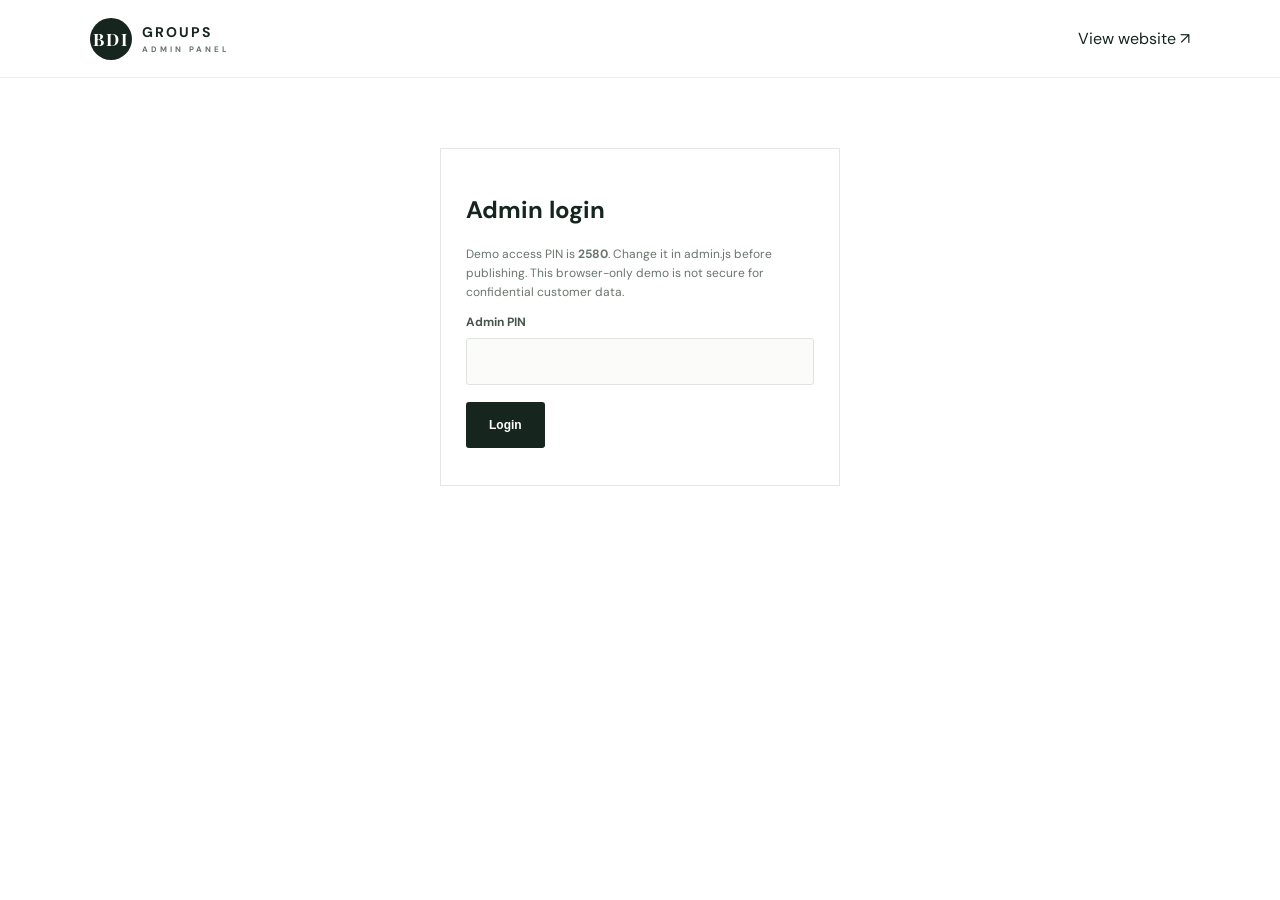
<file: admin.html>
<!doctype html><html lang="en"><head><meta charset="utf-8"><meta name="viewport" content="width=device-width,initial-scale=1"><title>BDI Groups Admin</title><link rel="stylesheet" href="style.css"><style>
.admin-wrap{max-width:1050px;margin:45px auto;padding:0 20px}.admin-card{border:1px solid #e3e8e2;padding:24px;border-radius:6px;margin:18px 0;background:#fff}.admin-card h2{font-family:'Playfair Display';margin-top:0}.admin-actions{display:flex;gap:10px;flex-wrap:wrap}.admin-table{width:100%;border-collapse:collapse;font-size:13px}.admin-table th,.admin-table td{text-align:left;padding:11px;border-bottom:1px solid #e7ebe6;vertical-align:top}.admin-table th{background:#f4f6f2}.hidden{display:none}.danger{background:#8b302c;color:white}.secondary{background:#e8eee8;color:#17251f}.quote-grid{display:grid;grid-template-columns:1fr 1fr;gap:12px}.hint{color:#68756c;font-size:12px;line-height:1.6}.loginbox{max-width:400px;margin:70px auto;padding:25px;border:1px solid #e2e7e1}@media(max-width:650px){.admin-table{display:block;overflow-x:auto}.quote-grid{grid-template-columns:1fr}}
</style></head><body><header class="topbar"><a class="brand" href="index.html"><span class="brand-mark">BDI</span><span>GROUPS<small>ADMIN PANEL</small></span></a><a href="index.html">View website ↗</a></header>
<div class="admin-wrap"><section id="login" class="loginbox"><h2>Admin login</h2><p class="hint">Demo access PIN is <b>2580</b>. Change it in admin.js before publishing. This browser-only demo is not secure for confidential customer data.</p><label>Admin PIN<input id="pin" type="password" inputmode="numeric"></label><button class="btn primary" id="loginBtn">Login</button><p id="loginMsg" class="hint"></p></section>
<div id="dashboard" class="hidden"><h1>BDI Groups Dashboard</h1><p class="hint">Manage enquiries, add portfolio photos and prepare printable quotations. Data is saved in this browser only.</p>
<section class="admin-card"><h2>Customer enquiries</h2><div class="admin-actions"><button class="btn secondary" id="exportBtn">Export enquiries CSV</button><button class="btn danger" id="clearBtn">Clear all enquiries</button></div><div id="leads"></div></section>
<section class="admin-card"><h2>Add project photo to gallery</h2><label>Project title<input id="photoTitle" placeholder="e.g. Modern modular kitchen"></label><label>Select photo<input id="photoFile" type="file" accept="image/*"></label><button class="btn primary" id="addPhoto">Add to gallery</button><div id="photos"></div></section>
<section class="admin-card"><h2>Create project quotation</h2><div class="quote-grid"><label>Customer name<input id="qName"></label><label>Phone number<input id="qPhone"></label><label>Project location<input id="qLocation"></label><label>Quotation date<input id="qDate" type="date"></label><label>Project / work description<input id="qWork" placeholder="Complete home interiors"></label><label>Estimated amount (₹)<input id="qAmount" type="number" min="0"></label></div><label>Notes / payment terms<textarea id="qNotes" rows="3" placeholder="Validity, payment schedule, exclusions..."></textarea></label><div class="admin-actions"><button class="btn primary" id="printQuote">Preview / Print quotation</button></div><p class="hint">Confirm measurements, materials, taxes, exclusions and payment milestones with the customer before issuing a final quotation.</p></section>
</div></div><script src="admin.js"></script></body></html>
</file>
<file: style.css>
@import url('https://fonts.googleapis.com/css2?family=DM+Sans:wght@400;500;600;700&family=Playfair+Display:ital,wght@0,600;0,700;1,600&display=swap');
:root{--ink:#17251f;--muted:#66736c;--cream:#f5f3ed;--gold:#bd9560}*{box-sizing:border-box}html{scroll-behavior:smooth}body{margin:0;color:var(--ink);font-family:'DM Sans',sans-serif;background:#fff}a{color:inherit;text-decoration:none}.topbar{height:78px;padding:0 7%;display:flex;align-items:center;justify-content:space-between;background:#fff;position:sticky;top:0;z-index:10;border-bottom:1px solid #eceee9}.brand{display:flex;gap:10px;align-items:center;font-weight:700;letter-spacing:2px;font-size:14px}.brand small{display:block;font-size:8px;letter-spacing:3px;color:var(--muted);margin-top:3px}.brand-mark{background:var(--ink);color:#fff;border-radius:50%;width:42px;height:42px;display:grid;place-items:center;font-family:'Playfair Display';font-size:17px}.navright{display:flex;align-items:center;gap:18px}nav{display:flex;gap:30px;font-size:13px;font-weight:600}nav a:hover{color:#a57b48}.lang{border:1px solid #dce2db;background:#f7f8f5;border-radius:3px;padding:9px 12px;cursor:pointer;font-weight:700}.menu-btn{display:none;border:0;background:none;font-size:25px}.hero{min-height:610px;padding:75px 7%;display:grid;grid-template-columns:1fr 1fr;gap:40px;align-items:center;background:var(--cream);overflow:hidden}.eyebrow{font-size:10px;font-weight:700;letter-spacing:3px;color:#9a774d}.hero h1{font-family:'Playfair Display',serif;font-size:clamp(44px,5.3vw,72px);line-height:1.07;margin:18px 0}.hero h1 em{color:#8b9b87}.intro{max-width:480px;color:var(--muted);line-height:1.8;font-size:15px}.actions{display:flex;gap:13px;flex-wrap:wrap;margin-top:30px}.btn{display:inline-flex;align-items:center;justify-content:center;padding:15px 22px;border-radius:3px;font-size:12px;font-weight:700;border:1px solid transparent;cursor:pointer}.primary{background:var(--ink);color:white}.ghost{border-color:#b9c0b7}.trust{font-size:11px;color:#7b857d;margin-top:35px}.hero-art{height:420px;position:relative;background:#e4e9e0;border-radius:4px;overflow:hidden}.sun{position:absolute;width:170px;height:170px;border-radius:50%;background:#d5c5a8;right:14%;top:9%}.wall-panel{position:absolute;right:0;top:0;width:35%;height:100%;background:repeating-linear-gradient(90deg,#b5a28a 0 4px,#c6b69f 4px 8px)}.sofa{position:absolute;left:10%;bottom:17%;width:65%;height:34%;background:#899b8d;border-radius:22px 22px 7px 7px;box-shadow:0 18px 25px #53665b33}.sofa:before{content:'';position:absolute;left:5%;right:5%;top:-23%;height:40%;background:#9eae9f;border-radius:15px 15px 3px 3px}.sofa i,.sofa b{position:absolute;top:5%;width:27%;height:85%;background:#a9b7a8;border-radius:10px}.sofa i{left:5%}.sofa b{right:5%}.table{position:absolute;left:29%;bottom:8%;width:32%;height:9%;background:#8d6848;border-radius:50%;box-shadow:0 10px 0 #6d503a}.plant{position:absolute;right:9%;bottom:17%;font-size:65px;color:#617c64}.section{padding:90px 7%}.section-head{text-align:center;max-width:650px;margin:0 auto 42px}.section-head h2,.offer h2{font:600 clamp(30px,3.5vw,45px)/1.2 'Playfair Display',serif;margin:12px 0}.section-head p:not(.eyebrow){color:var(--muted);font-size:14px;line-height:1.7}.cards{display:grid;grid-template-columns:repeat(4,1fr);gap:16px}.card{padding:27px 22px;border:1px solid #e8ebe6;border-radius:5px;min-height:205px}.icon{font-size:27px;color:#9a774d}.card h3{font:600 19px 'Playfair Display',serif}.card p{font-size:13px;line-height:1.7;color:var(--muted)}.gallery{background:#f8f8f5}.gallery-grid{display:grid;grid-template-columns:1.1fr 1fr 1fr;gap:15px}.gallery-tile{height:270px;display:flex;align-items:end;padding:22px;color:white;font-size:11px;letter-spacing:2px;font-weight:700;background:linear-gradient(0deg,#101b17b8,transparent 60%),linear-gradient(135deg,#c5b7a2,#66786b);background-position:center;background-size:cover}.bedroom{background:linear-gradient(0deg,#101b17b8,transparent 60%),linear-gradient(135deg,#b5a28f,#6c796d)}.living{background:linear-gradient(0deg,#101b17b8,transparent 60%),linear-gradient(135deg,#9a927f,#384d43)}.offer{background:var(--ink);color:white;display:flex;align-items:center;justify-content:space-between;gap:30px}.offer .eyebrow{color:#d2b58e}.offer h2{max-width:650px}.offer p:not(.eyebrow){color:#c3cec6;line-height:1.7;max-width:600px;font-size:14px}.light{background:#e4d4bc;color:var(--ink);white-space:nowrap}.contact form{max-width:760px;margin:auto}.form-grid{display:grid;grid-template-columns:1fr 1fr;gap:18px}label{display:block;font-size:12px;font-weight:700;color:#47554c;margin-bottom:17px}input,select,textarea{display:block;width:100%;margin-top:8px;padding:14px;border:1px solid #dfe4de;border-radius:3px;background:#fbfcfa;font:13px 'DM Sans';color:var(--ink)}textarea{resize:vertical}.form-note{font-size:11px;color:#8b938c}footer{background:#101b17;color:#fff;padding:35px 7%;text-align:center}footer p{font-size:12px;color:#c2cbc4;margin:20px 0}footer small{font-size:10px;color:#9ba89f}.footer-brand{justify-content:center}.footer-brand small{color:#bdc6bf}.floating{position:fixed;right:20px;bottom:20px;width:48px;height:48px;border-radius:50%;background:#b58b59;color:white;display:grid;place-items:center;font-size:20px;box-shadow:0 6px 20px #0002}@media(max-width:800px){.topbar{height:68px;padding:0 5%}.menu-btn{display:block}nav{display:none;position:absolute;top:68px;left:0;right:0;background:#fff;padding:20px 7%;flex-direction:column;gap:18px;border-bottom:1px solid #eee}nav.open{display:flex}.hero{padding:55px 6%;grid-template-columns:1fr;min-height:0}.hero-art{height:300px}.section{padding:65px 6%}.cards{grid-template-columns:1fr 1fr}.gallery-grid{grid-template-columns:1fr}.gallery-tile{height:220px}.offer{display:block}.offer .btn{margin-top:15px}}@media(max-width:480px){.cards,.form-grid{grid-template-columns:1fr}.hero h1{font-size:45px}.hero-art{height:245px}.section-head h2{font-size:32px}}
</file>
